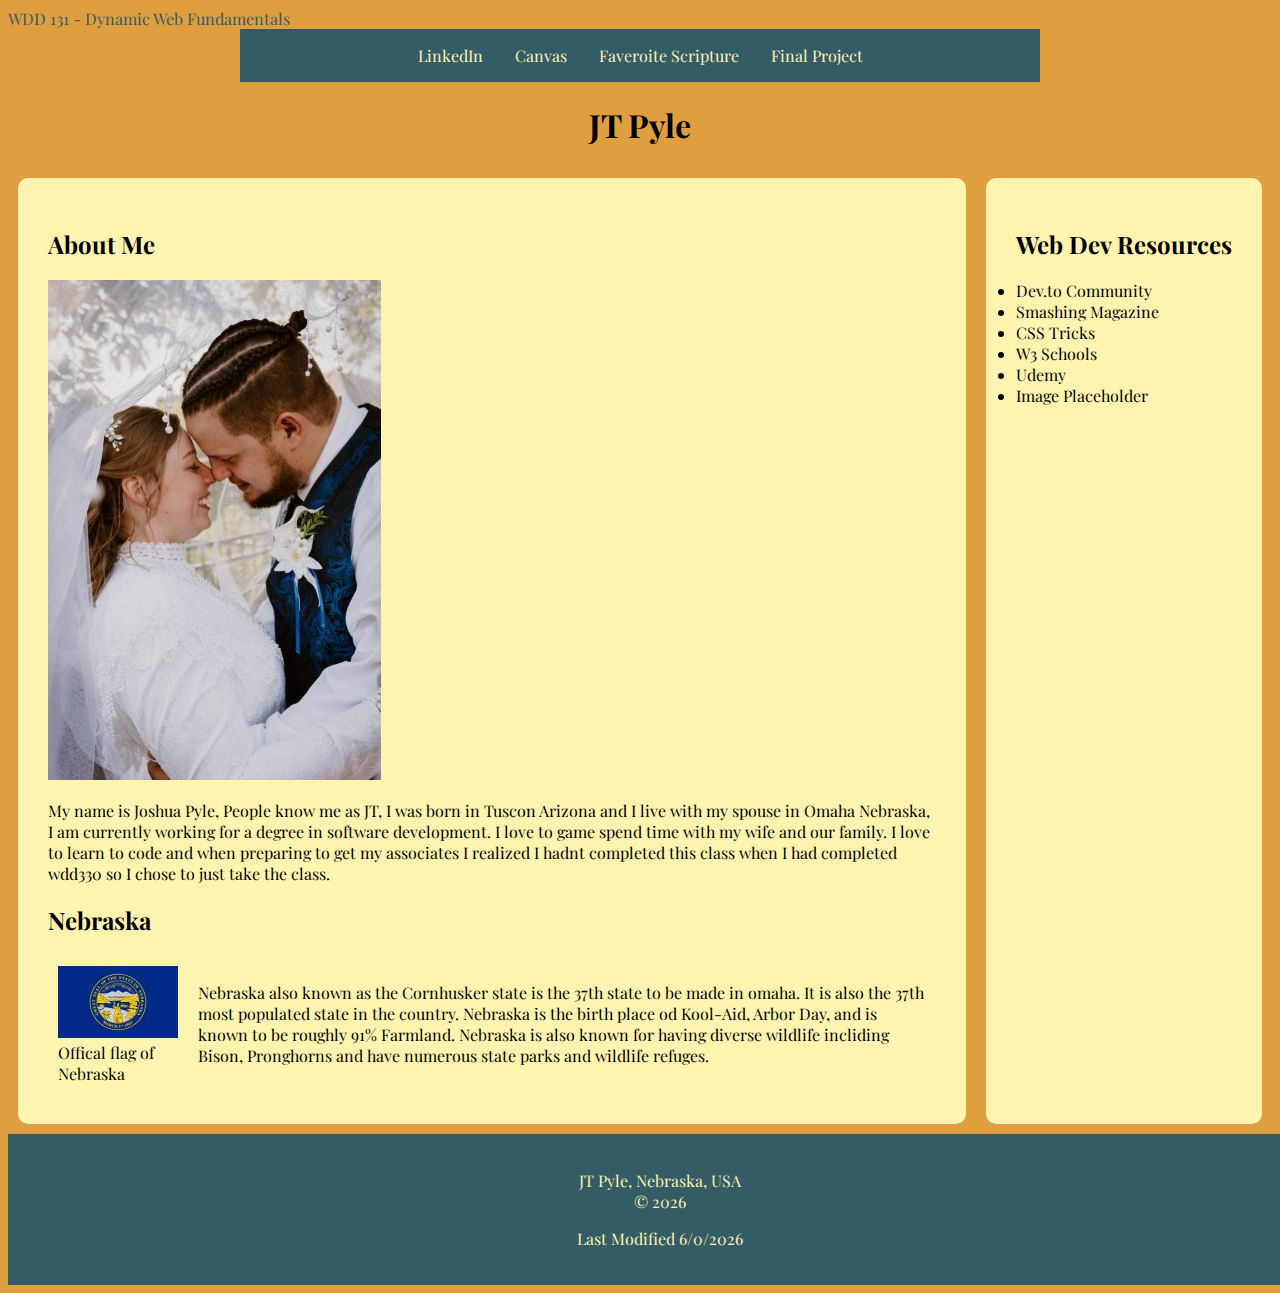
<file: index.html>
<!DOCTYPE html>
<html lang="en">
<head>
    <meta charset="UTF-8">
    <meta name="viewport" content="width=device-width, initial-scale=1.0">
    <meta name = "Description" content="WDD 131-Dynamic Web Fundamentials, JT Pyle, Index"
    <link rel="preconnect" href="https://fonts.googleapis.com">
    <link rel="preconnect" href="https://fonts.gstatic.com" crossorigin>
    <link href="https://fonts.googleapis.com/css2?family=Playfair+Display:wght@400..900&display=swap" rel="stylesheet">
    
    <title>WDD 131 – Dynamic Web Fundamentals – JT Pyle</title>
    <link rel="stylesheet" href="styles/base.css">
    <script src="./scripts/getdates.js" type="module"></script>
</head>
<body>
 <header id="Course-Title"><span>WDD 131 - Dynamic Web Fundamentals</span>
 <nav>
    <a href="https://www.linkedin.com/in/jtpyleaus/">LinkedIn</a>
    <a href="https://byupw.instructure.com/courses/28154">Canvas</a>
    <a href="https://www.churchofjesuschrist.org/study/scriptures/nt/matt/5?lang=eng#:~:text=14%20Ye%20are,is%20in%20heaven.">Faveroite Scripture</a>
    <a href="#">Final Project</a>
 </nav>
 </header>

 <main>
<h1>JT Pyle</h1>
<section id="first_section" class="card">
<h2 class="top">About Me</h2>
<img src="/images/profile_photo.jpg">
<p>My name is Joshua Pyle, People know me as JT, I was born in Tuscon Arizona and I live with my spouse in Omaha Nebraska, I am currently working for a degree in software development. I love to game spend time with my wife and our family. I love to learn to code and when preparing to get my associates I realized I hadnt completed this class when I had completed wdd330 so I chose to just take the class.</p>
<h2>Nebraska</h2>
<div id="nebraska_part">
<a class="nebraska"><img src="./images/Flag_of_Nebraska.jpg"><br> Offical flag of Nebraska</a>
<a class="nebraska"><p>Nebraska also known as the Cornhusker state is the 37th state to be made in omaha. It is also the 37th most populated state in the country. Nebraska is the birth place od Kool-Aid, Arbor Day, and is known to be roughly 91% Farmland. Nebraska is also known for having diverse wildlife incliding Bison, Pronghorns and have numerous state parks and wildlife refuges.</p></a>
</div>
</section>
<section id="second_section" class="card">
<h2>Web Dev Resources</h2>
<li href="#">Dev.to Community</li>
<li href="#">Smashing Magazine</li>
<li href="#">CSS Tricks</li>
<li href="#">W3 Schools</li>
<li href="#">Udemy</li>
<li href="#">Image Placeholder</li>
</section>
</main>
<footer>
    <p>  JT Pyle, Nebraska, USA<br>&copy;
    <span id="currentyear"></span></p>
    <p>Last Modified <span id="lastmodified"></span></p>
</footer>
</body>
</html>
</file>
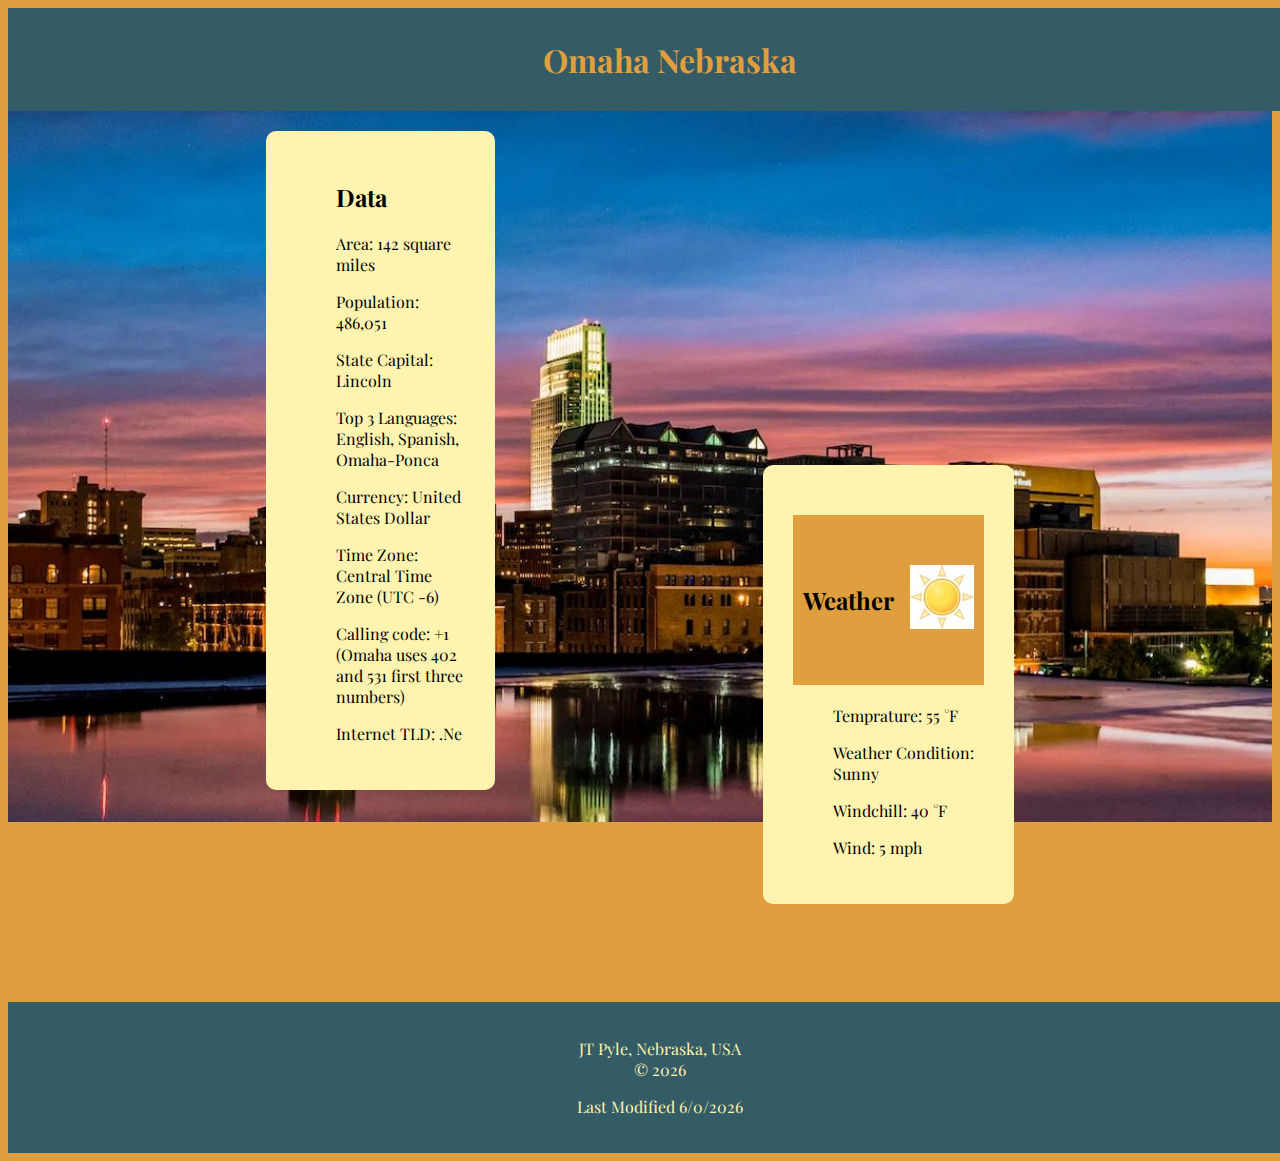
<file: place.html>
<!DOCTYPE html>
<html lang="en">
<head>
    <meta charset="UTF-8">
    <meta name="viewport" content="width=device-width, initial-scale=1.0">
    <meta name = "Description" content="WDD 131-Dynamic Web Fundamentials, JT Pyle, place"
    <link rel="preconnect" href="https://fonts.googleapis.com">
    <link rel="preconnect" href="https://fonts.gstatic.com" crossorigin>
    <link href="https://fonts.googleapis.com/css2?family=Playfair+Display:wght@400;500;600;700;800;900&display=swap" rel="stylesheet">
    
    <title>WDD 131 – Dynamic Web Fundamentals – JT Pyle</title>
    <link rel="stylesheet" href="styles/place.css">
    <link rel="stylesheet" href="styles/place-small.css">
    <script src="./scripts/getdates.js" type="module" defer></script>
    <script src="scripts/weather_manipulation.js" type="module" defer></script>
</head>
<body>
 <header id="place-title"><h1><span>Omaha Nebraska</span></h1>
 
 </header>

 <main>
     <picture id="Hero_img">
         <source srcset="./images/place/omaha-nebraska-small.webp" media="(max-width: 700px)" >
         <source srcset="./images/place/omaha-nebraska-medium.webp" media="(max-width: 1200px)">
         <img src="./images/place/omaha-nebraska-large.webp" alt="Omaha Ne Skyline" loading="lazy">
        </picture>
<section id="first_section" class="card">
    <ul><h2>Data</h2></ul>
    <ul>
        Area: 142 square miles
    </ul>
    <ul>
        Population: 486,051
    </ul>
    <ul>
        State Capital: Lincoln
    </ul>
    <ul>
        Top 3 Languages: English, Spanish, Omaha-Ponca
    </ul>
    <ul>
        Currency: United States Dollar
    </ul>
    <ul>
        Time Zone: Central Time Zone (UTC -6)
    </ul>
    <ul>
        Calling code: +1 (Omaha uses 402 and 531 first three numbers)
    </ul>
    <ul>
        Internet TLD: .Ne
    </ul>
</div>
</section>
<section id="second_section" class="card">
<h2 class="weatherLine">
    Weather 
    <picture>
        <source srcset="./images/weather/sunny.svg" media="(max-width: 700px)">
        <img id="weather_photo" alt="weather_photo" loading="lazy">
    </picture>
</h2>
<ul>Temprature: <span id="avgTemp">55</span> °F</ul>
<ul>Weather Condition: <span id="type">Sunny</span></ul>
<ul>Windchill: <span id="Windchill">40</span> °F</ul>
<ul>Wind: <span id="WindSpeed">5</span> mph</ul>
<ul><span id="emergency"></span></ul>

</section>
</main>
<footer>
    <p>  JT Pyle, Nebraska, USA<br>&copy;
    <span id="currentyear"></span></p>
    <p>Last Modified <span id="lastmodified"></span></p>
</footer>
</body>
</html>
</file>
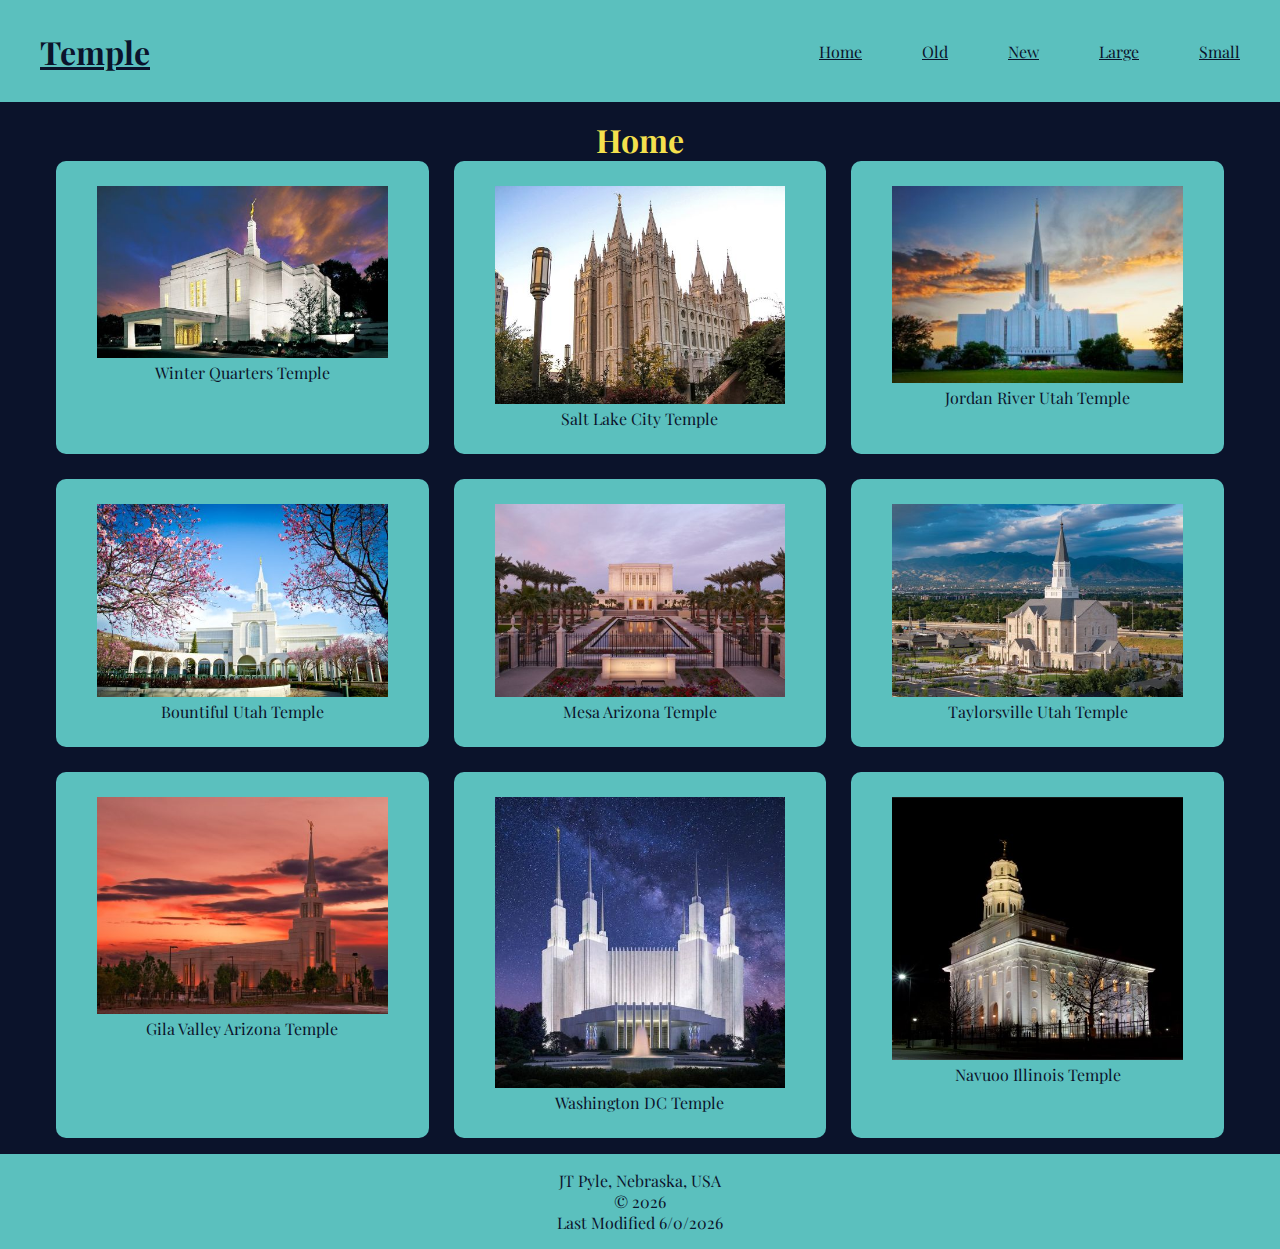
<file: temples.html>
<!DOCTYPE html>
<html lang="en-US">
<head>
    <meta charset="UTF-8">
    <meta name="viewport" content="width=device-width, initial-scale=1.0">
    <meta name = "Description" content="WDD 131-Dynamic Web Fundamentials, JT Pyle, Index"
    <link rel="preconnect" href="https://fonts.googleapis.com">
    <link rel="preconnect" href="https://fonts.gstatic.com" crossorigin>
    <link href="https://fonts.googleapis.com/css2?family=Playfair+Display:wght@400..900&display=swap" rel="stylesheet">
    
    <title>WDD 131 – Picture Album – JT Pyle</title>
    <link rel="stylesheet" href="styles/temples.css">
    <link rel="stylesheet" href="styles/temples-large.css">
    <script src="./scripts/getdates.js" type="module"></script>
    <script src="./scripts/temples.js" type="module"></script>

</head>
<body>
    <header>
    <nav class="navbar">
        <a href="#" class=" nav-branding"><h1>Temple</h1></a>
        <ul class="nav-menu">
            <li class="nav-item"><a href="#" class="nav-link">Home</a></li>
            <li  class="nav-item"><a href="#" class="nav-link">Old</a></li>
            <li class="nav-item"><a href="#" class="nav-link">New</a></li>
            <li class="nav-item"><a href="#" class="nav-link">Large</a></li>
            <li class="nav-item"><a href="#" class="nav-link">Small</a></li>
        </ul>
        <div class="hamburger">
            <span class="bar"></span>
            <span class="bar"></span>
            <span class="bar"></span>
        </div>
    </nav>
 </header>
 <main>
    <h1>Home</h1>
    <div class="container">
    <figure>
        <img src="images/temples/winter_quarters_temple.jpg" alt="Winter_Quarters_temple" loading="lazy">
        <figcaption>Winter Quarters Temple</figcaption>
    </figure>
        <figure>
        <img src="images/temples/salt-lake-city-temple-utah.jpg" alt="SLC_temple" loading="lazy">
        <figcaption>Salt Lake City Temple</figcaption>
    </figure>
        <figure>
        <img src="images/temples/jordan-river-utah-temple.jpg" alt="Jordan_River_Utah_Temple">
        <figcaption>Jordan River Utah Temple</figcaption>
    </figure>
        <figure>
        <img src="images/temples/Bountiful_Utah_Temple2.jpg" alt="Bountiful_Utah_Temple">
        <figcaption>Bountiful Utah Temple</figcaption>
    </figure>
        <figure>
        <img src="images/temples/mesa-arizona-temple.jpg" alt="Mesa Temple">
        <figcaption>Mesa Arizona Temple</figcaption>
    </figure>
        <figure>
        <img src="images/temples/Taylorsville-Utah-Temple.jpg" alt="Taylorsville-Utah-Temple">
        <figcaption>Taylorsville Utah Temple</figcaption>
    </figure>
        <figure>
        <img src="images/temples/the-gila-valley-arizona-temple.jpg" alt="gila-valley-arizona-temple">
        <figcaption>Gila Valley Arizona Temple</figcaption>
    </figure>
        <figure>
        <img src="images/temples/washington-dc-temple.jpg" alt="washington-dc-temple">
        <figcaption>Washington DC Temple</figcaption>
    </figure>
        <figure>
        <img src="images/temples/navuoo_temple.jpg" alt="navuoo_temple">
        <figcaption>Navuoo Illinois Temple</figcaption>
    </figure>
    </div>
 </main>
<footer>
    <p>  JT Pyle, Nebraska, USA<br>&copy;
    <span id="currentyear"></span></p>
    <p>Last Modified <span id="lastmodified"></span></p>
</footer>
</body>
</html>
</file>
<file: styles/base.css>
/* https://coolors.co/335c67-fff3b0-e09f3e */

body{
    font-family: "Playfair Display", serif;
    background-color: #e09f3e;
    color: #335c67
}
header span{
    display: block;
}
nav{
    background-color: #335c67;
	margin: 0 auto;
	max-width: 800px;
    display: flex;
    justify-content: center;
}
nav a{
    text-decoration: none;
    display: block;
    text-align: center;
    padding: 1rem;
    color: #fff3b0;
}
nav a:hover{
background-color: #fff3b0;
color: #335c67;
}
main h1{
    grid-column: 1/5;
    text-align: center;
}
main{
    display: grid;
    grid-template-columns: 1, 1, 1, 1;
    grid-template-rows: auto;
    color: black;
}
#first_section{
    grid-column: 1/3;
}
#second_section{
    grid-column: 3/4;
}
.card{
    background-color: #fff3b0;
    padding: 30px;
    margin:10px;
    border-radius: 10px;
}
#nebraska_part{
    display: flex;

}
.nebraska{
    margin: 10px;
}
footer{
    background-color: #335c67;
    color: #fff3b0;
    width: 100%;
    display: block;
    padding: 20px;
    text-align: center;
}
</file>
<file: styles/place.css>
/* https://coolors.co/335c67-fff3b0-e09f3e */

body{
    font-family: "Playfair Display", serif;
    font-display: swap;
    background-color: #e09f3e;
    color: #335c67;
    text-align: center;
    overflow-x: hidden;
}
header span{
    display: block;
}


header h1{
    grid-column: 1/5;
    text-align: center;
    background-color: #335c67;
    color: #e09f3e;
    width: 100%;
    margin: 0;
    padding: 30px;
}
main{
    display: grid;
    grid-template-columns: repeat(5, 1fr);
    grid-template-rows: repeat(3,auto);
    grid-template-rows: auto;
    color: black;
    width: 100%;
}
#Hero_img{
    width: 100%;
    z-index: 0;
    grid-column: 1/7;
    grid-row: 1/4;
    max-width: 100%;
    max-height: 1200px;
    overflow: hidden;
}
#Hero_img img{
    object-fit: cover;
    width: 100%;
    max-height: 1000px;
    aspect-ratio: 16/9;
}
#first_section{
    grid-column: 2/3;
    grid-row: 1/3;
    height: fit-content;
    z-index: 1;
    opacity: 100%;
    text-align: left;
    margin-top: 20px;
    min-width: 150px;
    min-height: 300px;
}
#second_section{
    grid-column: 4/5;
    grid-row: 2/4;
    height: fit-content;
    z-index: 1;
    text-align: left;
    min-height: 200px;
}
#weather_photo{
    height: 64px;
    width:64px;
    flex-shrink: 0;
}
.weatherLine{
    display: flex;
    align-items: center;
    justify-content: center;
    gap: 1rem;
    background-color: #e09f3e;
    min-width: fit-content;
    max-width: 100%;
    padding: 10px;
    height: 150px; 
    
}
.card{
    background-color: #fff3b0;
    padding: 30px;
    margin:10px;
    border-radius: 10px;
}
#nebraska_part{
    display: flex;

}
.nebraska{
    margin: 10px;
}
footer{
    background-color: #335c67;
    color: #fff3b0;
    width: 100%;
    display: block;
    padding: 20px;
    text-align: center;
}
</file>
<file: styles/place-small.css>
@media(max-width: 1000px){
    html, body {
        margin: 0;
        padding: 0;
        overflow-x: hidden;
        display: block;
    }
    main{
        display: block;
    }
    #Hero_img{
        width: 100%;
        max-height: 300px;
        overflow:hidden ;
        z-index: 1;
    }
    #Hero_img img {
        width: 100%;
        height: 100%;
        object-fit: cover;
        display: block;
    }


}
</file>
<file: styles/temples.css>
/* https://coolors.co/0b132b-7d82b8-f4e04d-5bc0be */
*{
    padding: 0;
    margin: 0;
    box-sizing: border-box;
}
body{
       font-family: "Playfair Display", serif; 
       text-align: center;
       background-color: #0B132B;
       color: #f4e04d;
}
header, footer{
    background-color: #5bc0be;
    color: #0B132B;
    padding: 1rem;
}
li{
    list-style: none;
}
a{
    color: #0B132B;
}
.navbar{
  min-height: 70px;
  display:flex;
  justify-content: space-between;
  align-items: center;
  padding:  0 24px;  
}
.nav-menu{
    display: flex;
    justify-content: space-between;
    align-items: center;
    gap: 60px;
}

.nav-baranding{
    font-size: 2rem;
}
.nav-link{
    transition: 0.7s, ease;
}

.nav-link:hover{
    color: #f4e04d;
}
.hamburger{
    display: none;
}
.bar{
    display: block;
    width: 25px;
    height: 3px;
    margin:5px auto;
    -webkit-transition: all 0.3s ease-in-out;
    transition: all 0.3s ease-in-out;
    background-color: white;
}
@media(max-width:785px){
    .hamburger{
        display: block;
    }
    .hamburger.active .bar:nth-child(2){
        opacity: 0;
        
    }
    .hamburger.active .bar:nth-child(1){
        transform: translateY(8px) rotate(45deg);
    }
    .hamburger.active .bar:nth-child(3){
        transform: translateY(-8px) rotate(-45deg);
    }
    .nav-menu{
        position: fixed;
        left: -100%;
        top:70px;
        gap: 0;
        flex-direction: column;
        background-color:#5bc0be;
        width: 100px;
        text-align: center;
        transition: 0.3s;
    }
    .nav-item{
        margin: 16px 0;
    }
    .nav-menu.active{
        left: 0;
        width: 100%;
    }
}
main{
    max-width: 1200px;
    margin: 0 auto;
    padding: 1rem;
}

.container{
    display: grid;
    grid-template-columns: 1fr;
    gap: 25px;
}

figure{
    background-color: #5bc0be;
    padding: 25px;
    border-radius: 10PX;
    justify-self: center;
    color: #0B132B;
}
figure img{
    width: 90%;
}
</file>
<file: styles/temples-large.css>
@media(min-width:785px){
    .container{
        display: grid;
        grid-template-columns: repeat(auto-fit, minmax(350px, 1fr));
    }
    
}
</file>
